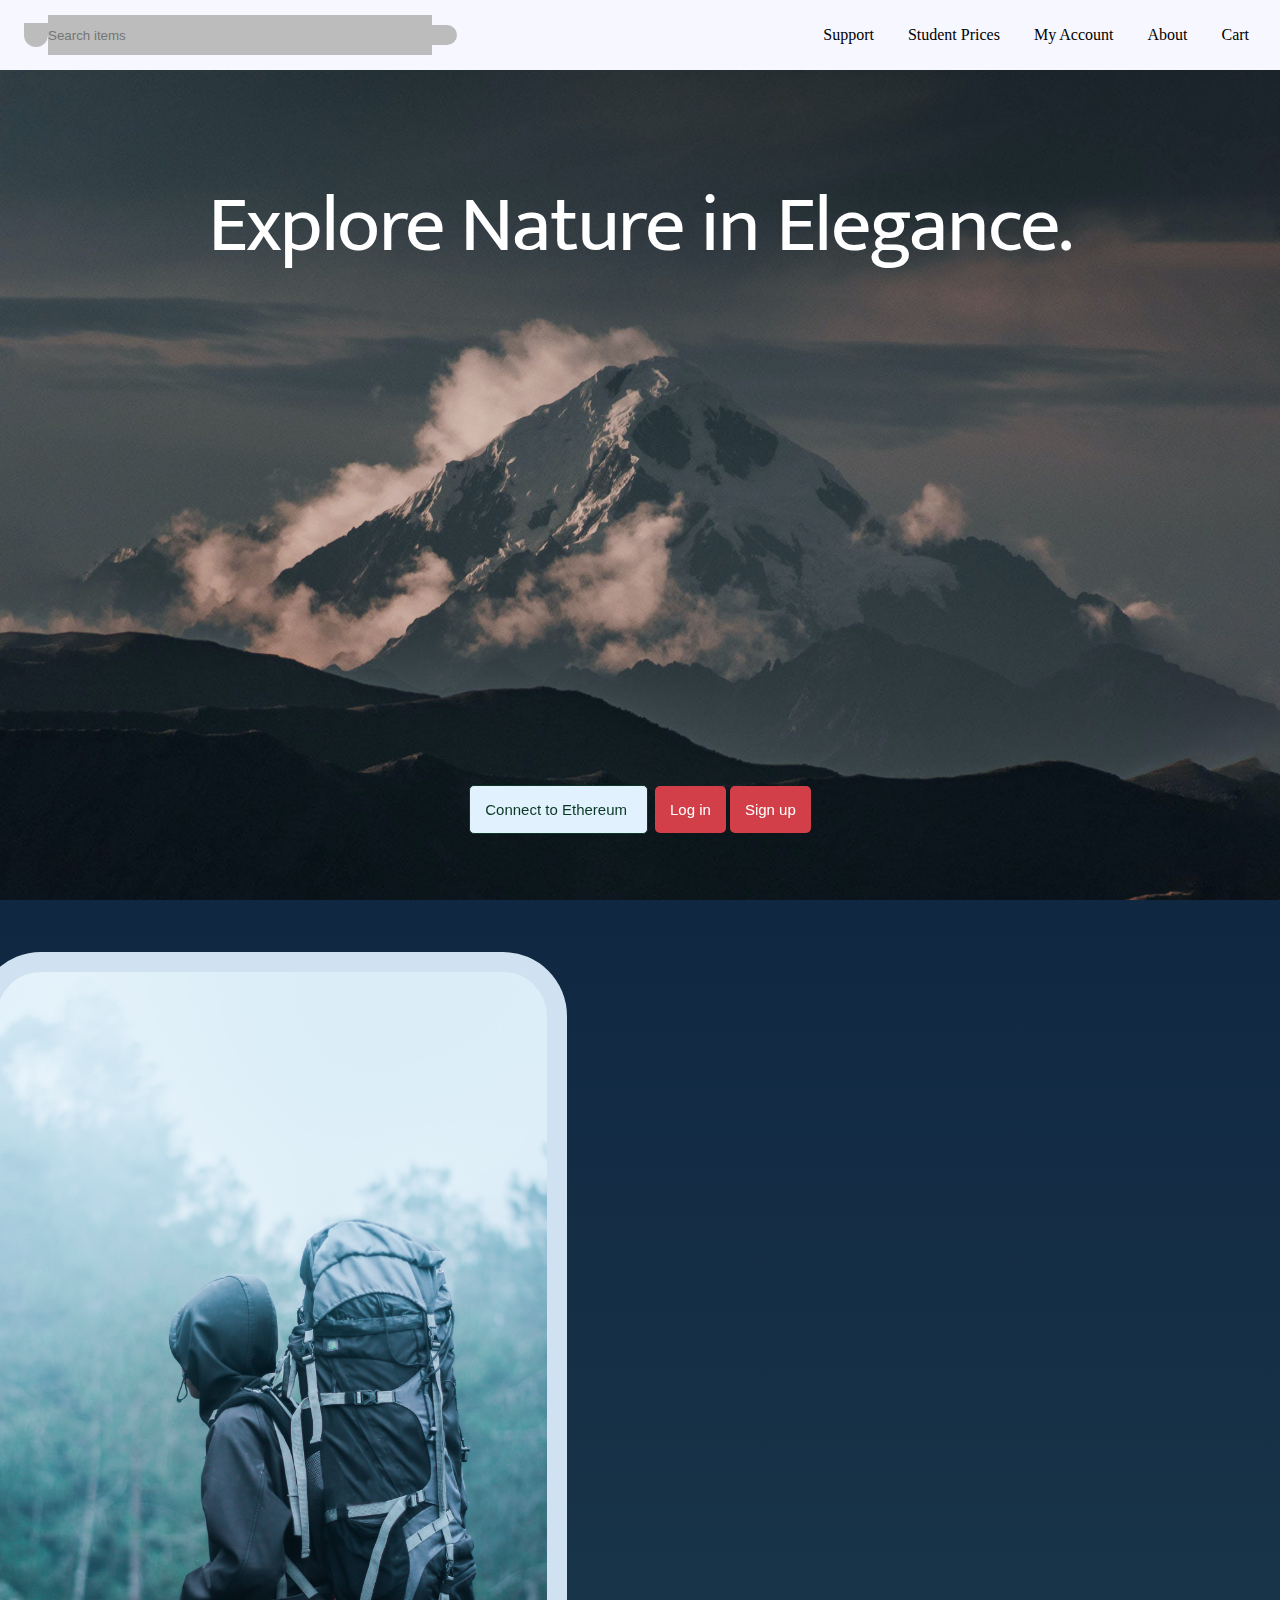
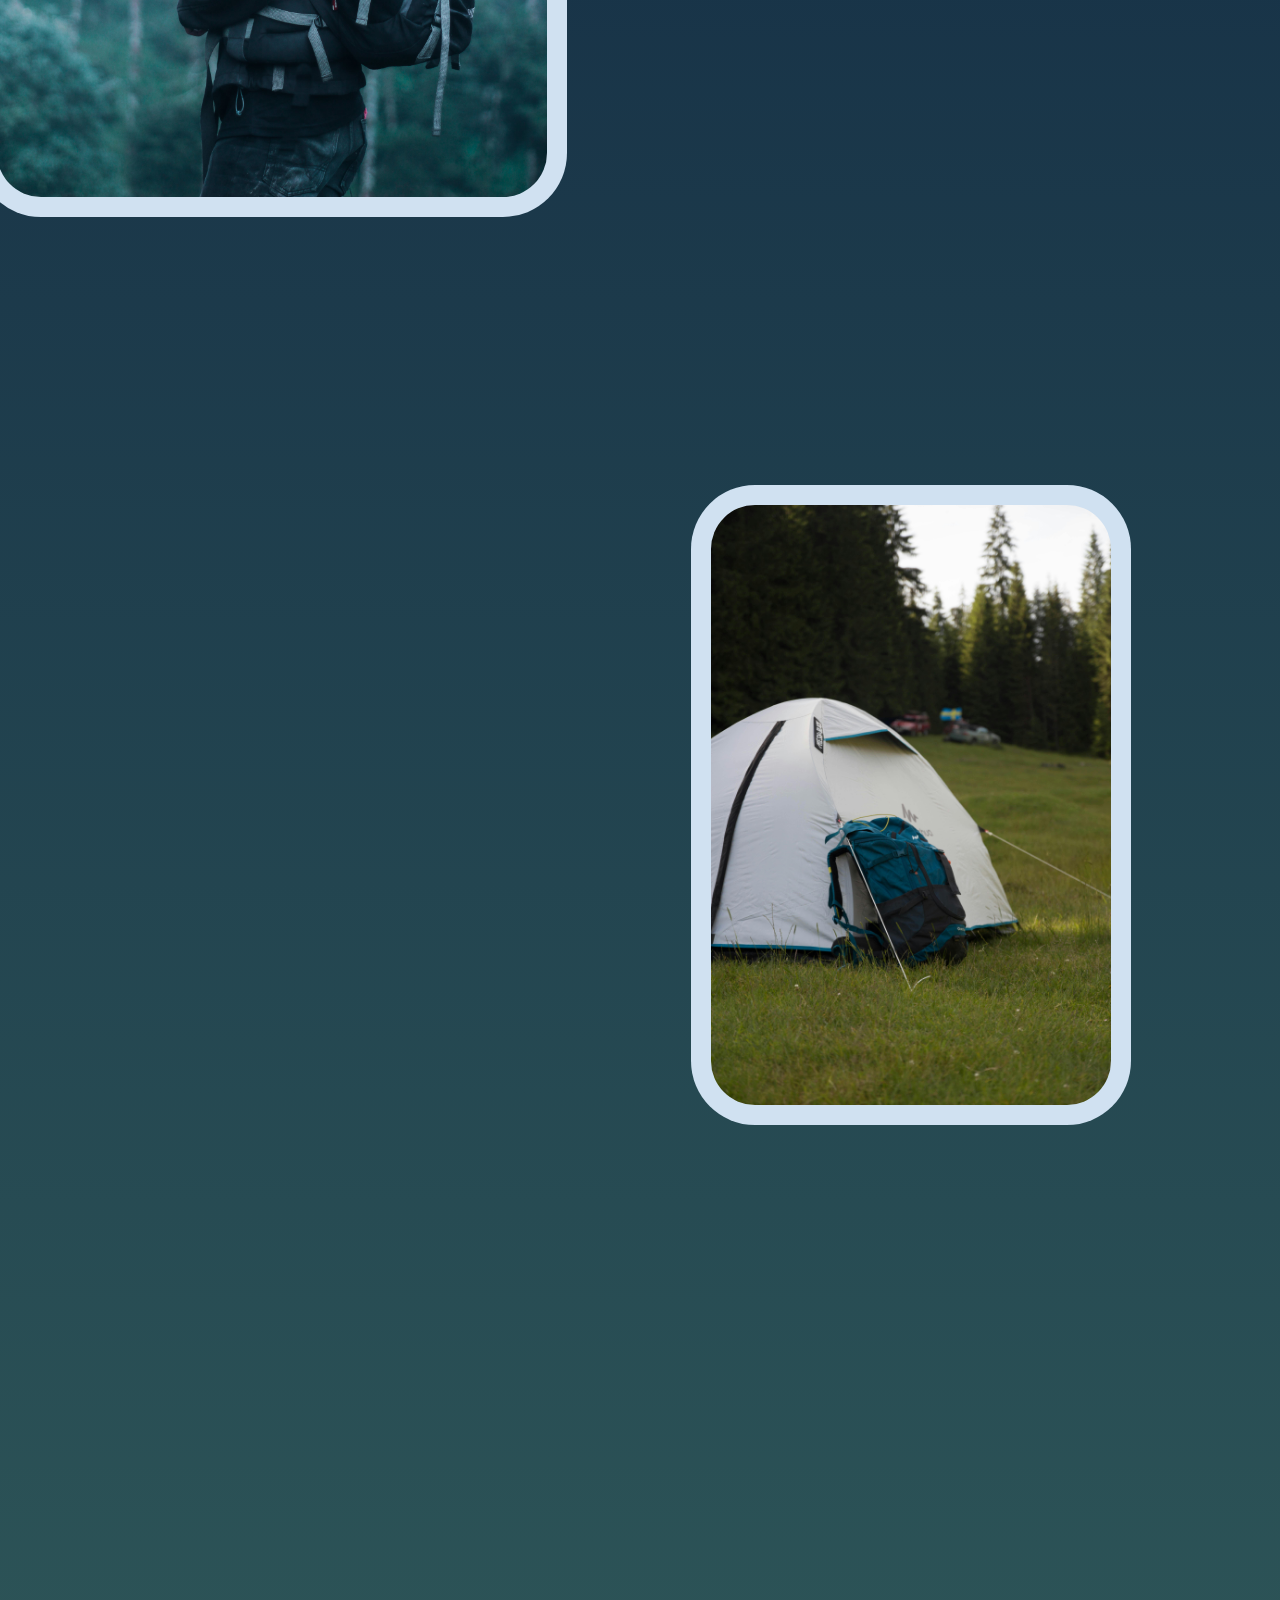
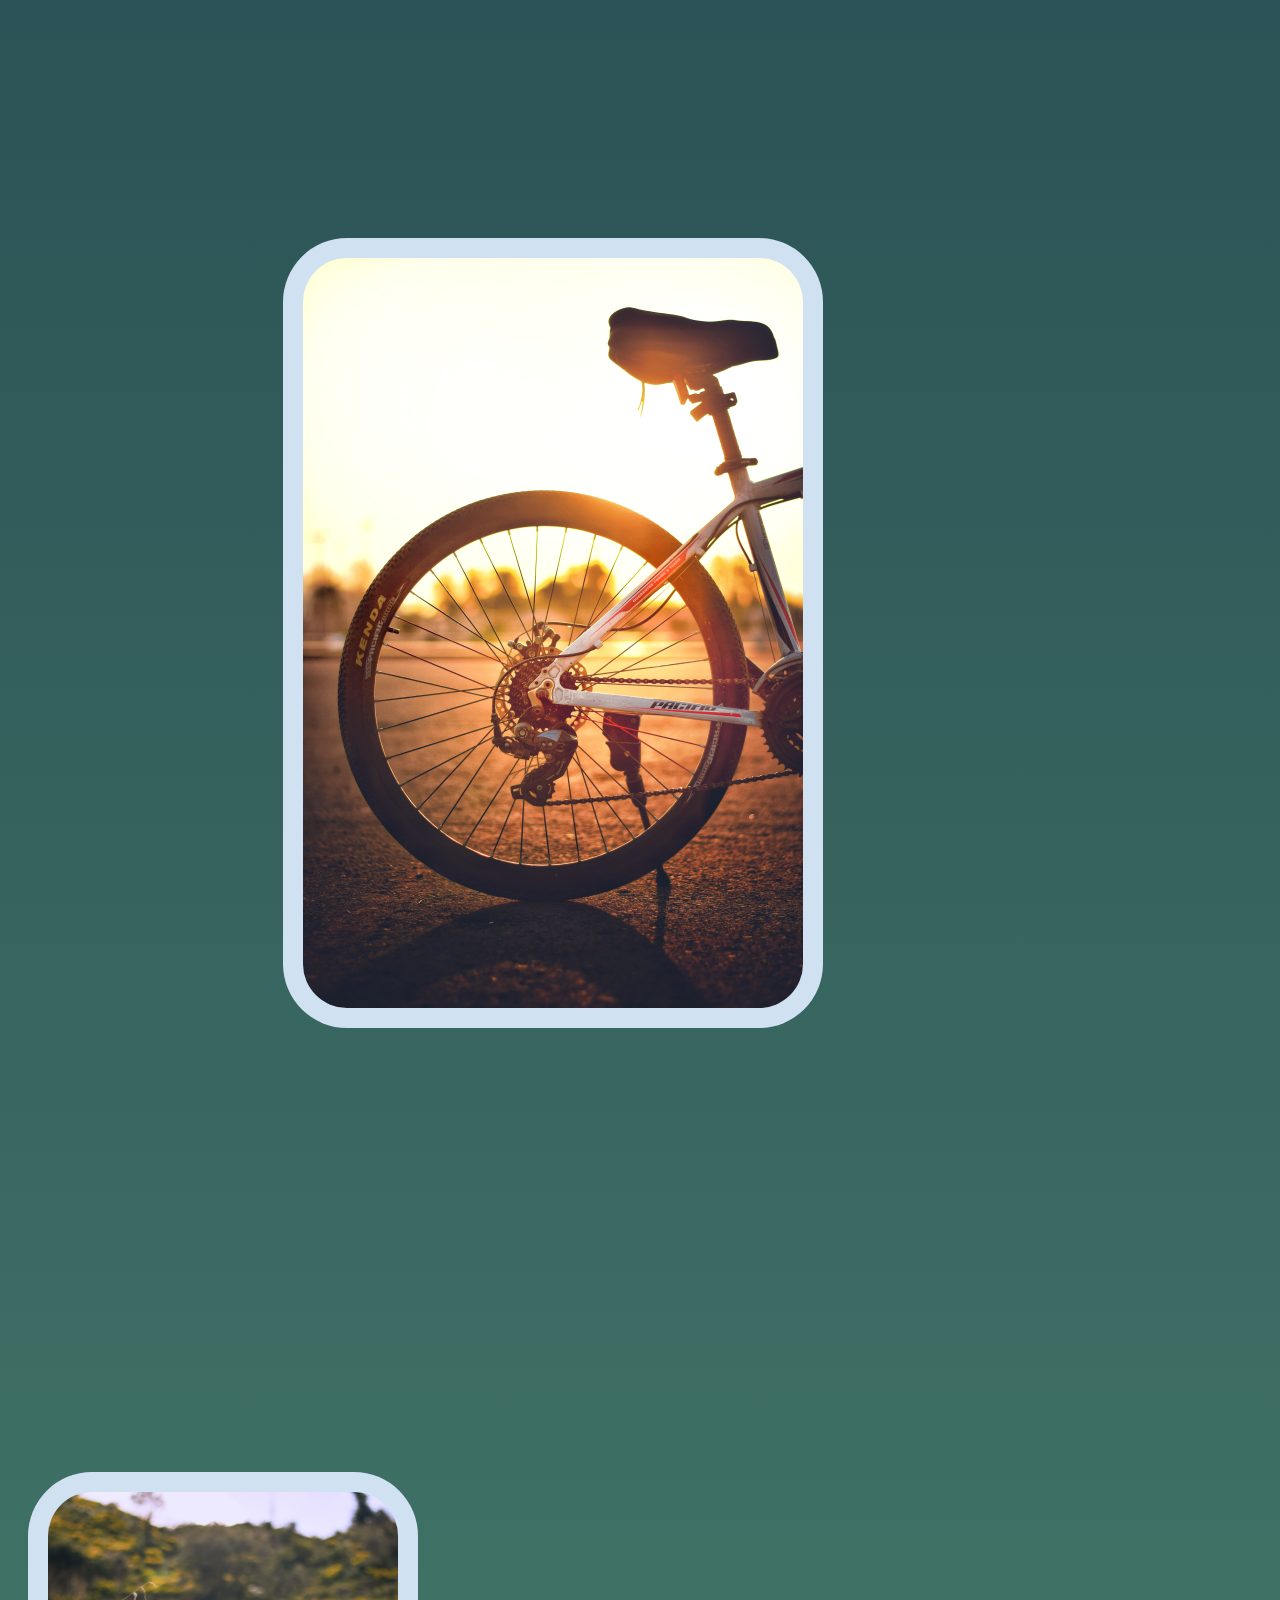
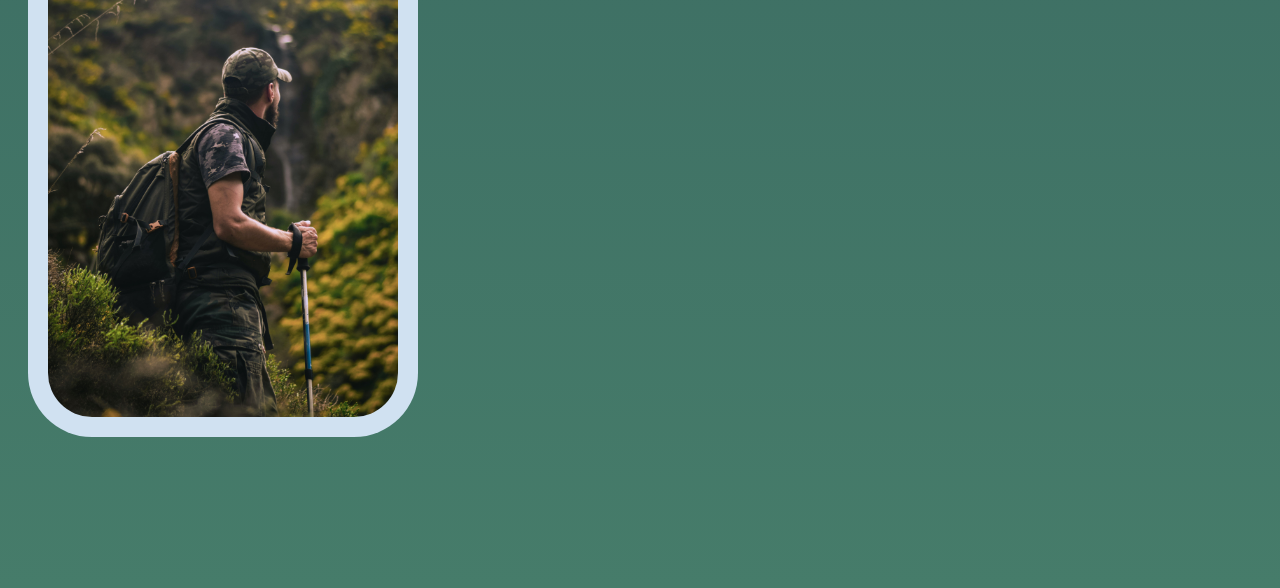
<file: index.html>
<!DOCTYPE html>
<html lang="en">
<head>
    <meta charset="UTF-8">
    <meta name="viewport" content="width=device-width, initial-scale=1.0">
    <link rel="stylesheet" href="https://cdnjs.cloudflare.com/ajax/libs/font-awesome/6.5.1/css/all.min.css" integrity="sha512-DTOQO9RWCH3ppGqcWaEA1BIZOC6xxalwEsw9c2QQeAIftl+Vegovlnee1c9QX4TctnWMn13TZye+giMm8e2LwA==" crossorigin="anonymous" referrerpolicy="no-referrer" />

    <link rel="preconnect" href="https://fonts.googleapis.com">
<link rel="preconnect" href="https://fonts.gstatic.com" crossorigin>
    <link href="https://fonts.googleapis.com/css2?family=Mukta:wght@500&family=Poppins&display=swap" rel="stylesheet">

    <link rel="stylesheet" href="style.css">
    <title>Blockchain</title>
</head>
<body>
    
    <div class="navbar">

            <div class="nav-search">
                <i class="fa-solid fa-magnifying-glass fa-rotate-90"></i>
                <input type="text" class="nav-searchBar" placeholder="Search items">
                
                <i class="fa-solid fa-location-dot"></i>
            </div>

            <div class="logo">

                <i class="fa-brands fa-studiovinari"></i>
        
            </div>

            <div class="nav-options">
                
                <a class="nav-option3 option">Support</a>
                <a class="nav-option4 option">Student Prices</a>
                <a class="nav-option5 option">My Account</a>
                <a class="nav-option6 option">About</a>
                <a class="nav-option6 option">Cart<i class="fa-solid fa-cart-shopping"></i></a>
            </div>
 
    </div>

    <div class="hero">
        <p class="a11">Explore Nature in Elegance.</p>
    </div>
    

    <div class="foot-nav">

        <button class="foot-nav1 foot foot-hover1">Connect to Ethereum<i class="fa-brands fa-ethereum"></i></button>
        <button class="foot-nav2 foot foot-hover2">Log in</button>
        <button class="foot-nav3 foot foot-hover2">Sign up</button>
        
    </div>

    

    <div class="items">
            <div class="section-1">
                <a class="a-items" href="trekbag.html"><img src="trekbag.jpg" class="trekbag card-padding" alt="Trek Bags"></a>
            </div>

            <div class="section-2">
                <a class="a-items" href="tent.html"><img src="tent.jpg" class="tent card-padding" alt="Tents"></a>
            </div>

            <div class="section-3">
                <a class="a-items" href="cycle.html"><img src="cycle.jpg" class="cycle card-padding" alt="Mountain Bikes"></a>
            </div>
            
            <div class="section-4">
                <a class="a-items" href="attire.html"><img src="attire.jpg" class="attire card-padding" alt="Clothing Accessories"></a>
            </div>
            
           
           
            
        </div>


   
</body>
</html>
</file>
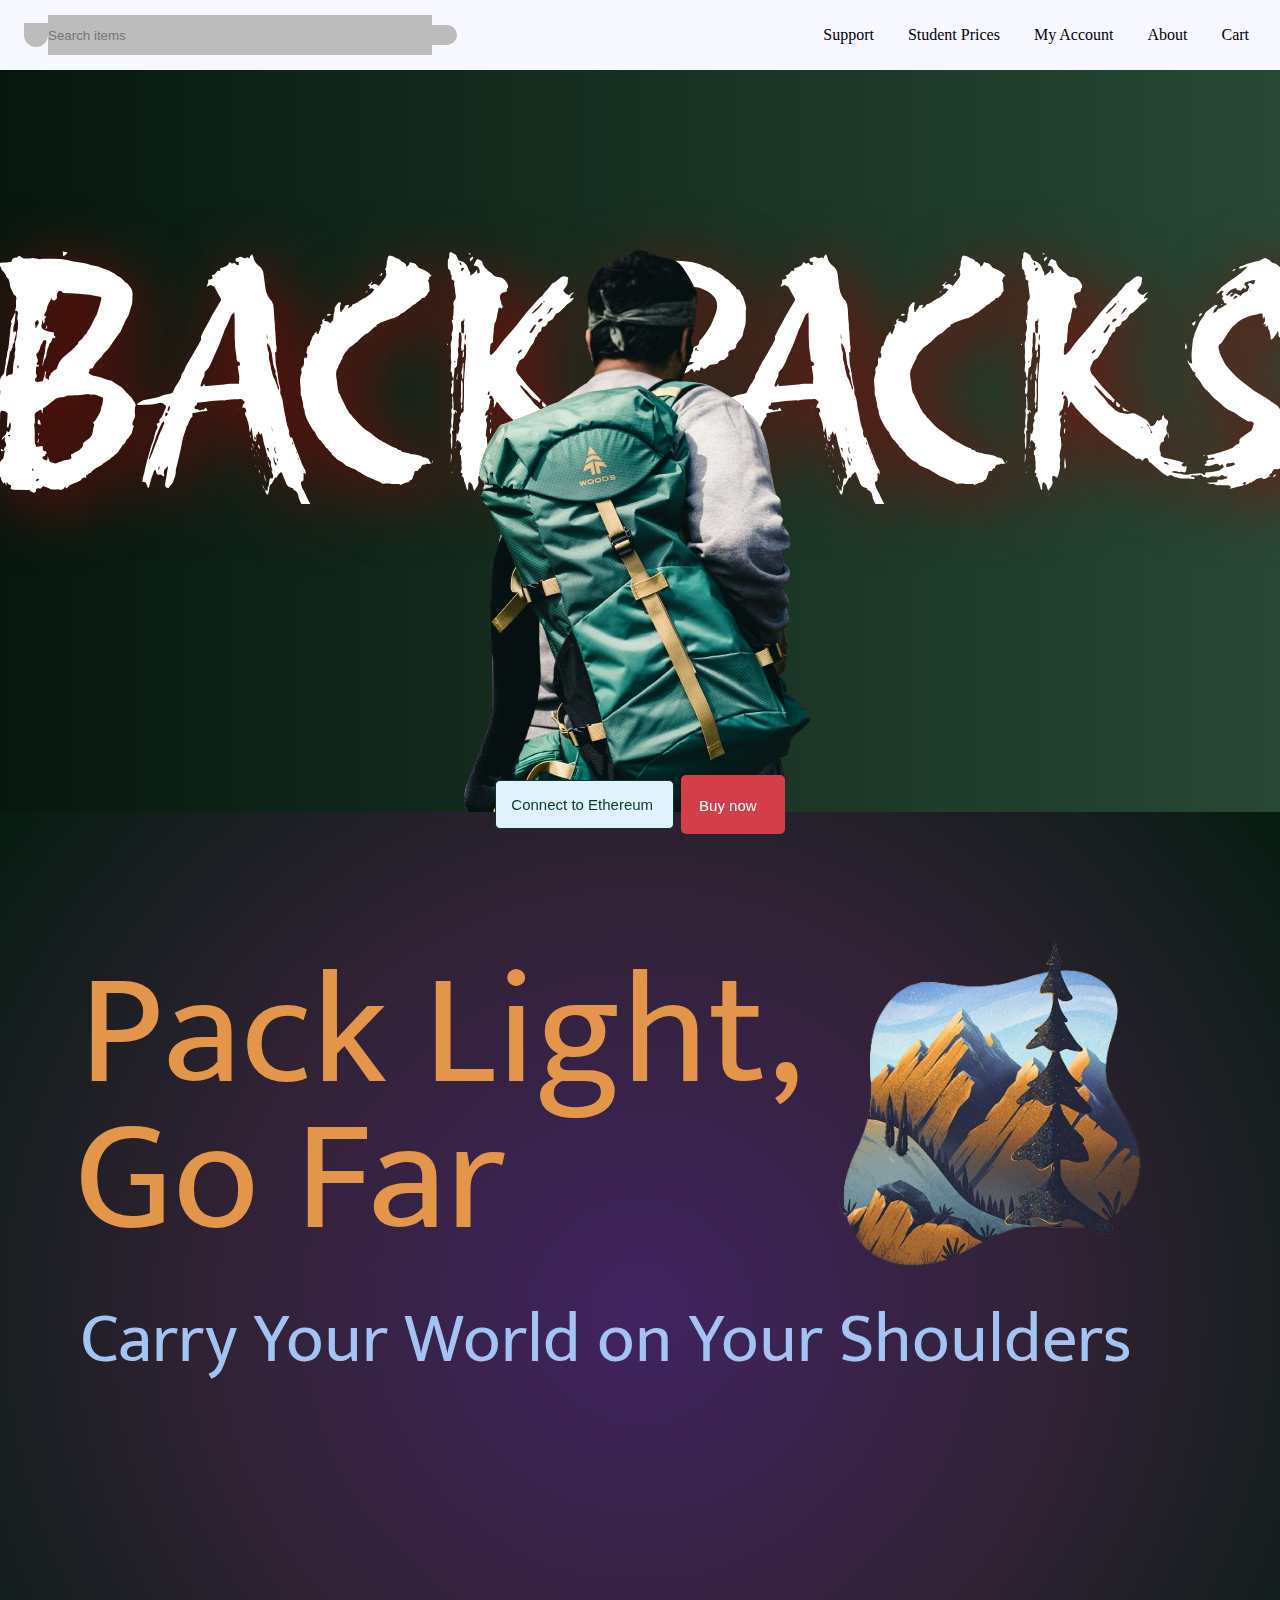
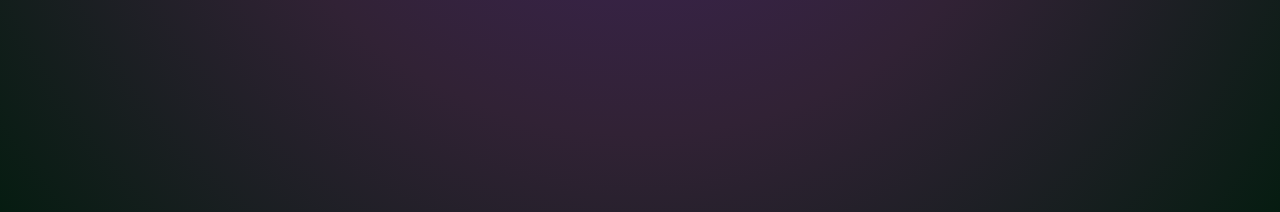
<file: trekbag.html>
<!DOCTYPE html>
<html lang="en">
<head>
    <meta charset="UTF-8">
    <meta name="viewport" content="width=device-width, initial-scale=1.0">
    <link rel="stylesheet" href="https://cdnjs.cloudflare.com/ajax/libs/font-awesome/6.5.1/css/all.min.css" integrity="sha512-DTOQO9RWCH3ppGqcWaEA1BIZOC6xxalwEsw9c2QQeAIftl+Vegovlnee1c9QX4TctnWMn13TZye+giMm8e2LwA==" crossorigin="anonymous" referrerpolicy="no-referrer" />

    <link rel="preconnect" href="https://fonts.googleapis.com">
    <link rel="preconnect" href="https://fonts.gstatic.com" crossorigin>
    <link href="https://fonts.googleapis.com/css2?family=Mukta:wght@500&family=Poppins&display=swap" rel="stylesheet">
    <link href="https://fonts.googleapis.com/css2?family=Protest+Revolution&display=swap" rel="stylesheet">

    <link rel="stylesheet" href="style.css">
    <title>Trek Bags</title>
</head>
<body>
    

    <div class="navbar">

        <div class="nav-search">
            <i class="fa-solid fa-magnifying-glass fa-rotate-90"></i>
            <input type="text" class="nav-searchBar" placeholder="Search items">
            
            <i class="fa-solid fa-location-dot"></i>
        </div>

        <div class="logo">

            <i class="fa-brands fa-studiovinari"></i>
    
        </div>

        <div class="nav-options">
            
            <a class="nav-option3 option">Support</a>
            <a class="nav-option4 option">Student Prices</a>
            <a class="nav-option5 option">My Account</a>
            <a class="nav-option6 option">About</a>
            <a class="nav-option6 option">Cart<i class="fa-solid fa-cart-shopping"></i></a>
        </div>

    </div>

    <div class="trek-hero-1">
        
        <p class="back-text">BACKPACKS</p>
        <!-- <p class="trek-catchy">Pack Light, Go Far</p>
        <p class="trek-header">Carry Your World on Your Shoulders</p> -->
        <img class="backpack-img" src="ali-kazal-gcOMSDzWvR8-unsplash-removebg-preview.png">


    </div>

    <div class="trek-hero-2">
        <p class="trek-catchy catchy-1">Pack Light,</p>
        <p class="trek-catchy catchy-2">Go Far</p>
        <p class="trek-header">Carry Your World on Your Shoulders</p> 
        <img class="floating-forest" src="bg-3.png">
    </div>

    <div class="foot-nav">

        <button class="foot-nav1 foot foot-hover1">Connect to Ethereum<i class="fa-brands fa-ethereum"></i></button>
        <button class="foot-nav2 foot foot-hover2 trek-foot-buy">Buy now<i class="fa-solid fa-tags"></i></button>
        
    </div>

</body>
</html>
</file>
<file: style.css>
*{
    margin:0;
    padding:0;
}

body
{
    background-color: #577399;
}

.navbar
{
    display: flex;
    align-items: center;
    justify-content: center;

    background-color: #F7F7FF;
    width: 100%;
    height: 70px;
   
    
    position: fixed;
    top:0;


    z-index: 1000;
}

.nav-search
{
    display: flex;
    align-items: center;
    justify-content: space-evenly;

    position: absolute;
    left:1.5rem;
}
.fa-magnifying-glass
{
    background-color: rgb(188, 188, 188);
    padding: 12px;
    margin: 0;
    border: none;
    border-bottom-left-radius: 1em;
    border-bottom-right-radius: 1em;
}
.fa-magnifying-glass:hover
{
    background-color: #D33F49;
    color: #E1F2FE;
}
.nav-searchBar
{
    width:30vw;
    height:40px;
    border: none;
    margin: 0;
    background-color: rgb(188, 188, 188);
}

.fa-location-dot
{
    background-color: rgb(188, 188, 188);
    font-size: 20px;
    padding:10px;
    padding-right: 15px;
    border-top-right-radius: 1em;
    border-bottom-right-radius: 1em;
}
.fa-location-dot:hover
{
    background-color: #D33F49;
}

.logo
{
    display: flex;
    justify-content: center;
    align-items: center;

    position: absolute;
    left:50%;
}
.fa-studiovinari
{
    color: #283a4d;
    font-size: 2.5rem;
}

.nav-options
{
    position: absolute;
    right:1rem;
    cursor: pointer;
}
.option
{
    margin: 15px;
    
}


/* cancleld */
/* .allDropdown
{
    background-color: rgb(188, 188, 188);
    border: none;
    padding:12px;
    border-top-right-radius: 1em;
    border-bottom-right-radius: 1em;
}
.allDropdown:hover
{
    background-color: #D33F49;
    color: white;
} */


/* .fa-location-dot
{
    background-color: rgb(188, 188, 188);
    font-size: 20px;
    padding:10px;
    padding-right: 15px;
    border-top-right-radius: 1em;
    border-bottom-right-radius: 1em;
}
.fa-location-dot:hover
{
    background-color: #D33F49;
}  */

/* .logo
{
    display: flex;
    justify-content: center;
}
.nav-options
{
    position: relative;
    left:80px;
    cursor: pointer;
}
.option
{
    justify-content: space-around;
    margin: 20px;
    
} */

.foot-nav
{
    display: flex;
    justify-content: center;
    align-items: center;
    position: fixed;
    bottom: 4rem;
    width: 100%;    /*THIS LINE MAKES THESE TWO BUTTONS CENTERED, NOW INTUITIVELY IMAGINE HOW */

    z-index: 1000;
}

.foot
{
    font-size: 15px;
    color:white;
    background-color: #D33F49;
    padding: 15px;
    margin:2px;
    border:none;
    border-radius: 5px;
    cursor: pointer;
}
.foot-nav1
{   
    color: #093824;
    background-color: #E1F2FE;
    border:1px solid #093824;
    margin-right: 5px;

    display: flex;
    align-items: center;
}
.fa-ethereum
{
    font-size: 25px;
    margin-left: 5px;
    color: rgb(110, 5, 134);
}
.foot-hover1:hover
{
    background-color: #b9e1fe;
}
.foot-hover2:hover
{
    background-color: #106842;
}


.hero
{
    display: flex;
    justify-content: center;
    align-items: center;
    min-height: 100vh;

    position: relative;
    background-image: url("bg-hero.jpg");
    background-size: 100%;
    background-position-y: -51px;
}
.a11
{
    font-size: 5rem;
    position: absolute;
    top:10rem;
    font-family: 'mukta', sans-serif;
    letter-spacing: -0.1rem;
    color: white;
    /* background-color: #D33F49; */
    margin-bottom: 11rem;
}



/* .foot-nav {
    display: flex;
    justify-content: center;
    align-items: center;
    position: fixed;
    bottom: 0;
    width: 100%;
    padding: 10px;
}

.foot {
    margin: 5px;  
    background-color: #D33F49;
    color: white;
    border: none;
    border-radius: 15px;
} */


/* ----------------------------- */
.card-padding
{
    width:500px;
    height: auto;
    padding:20px;
    background-color: #D0E1F1;
    border-radius: 4rem;
    transition:0.2s ease-in-out;
}
.card-padding:hover
{
    background-color: #FE5F55;
    transform: scale(1.05);
}
/* .items
{
    display: grid;
    justify-content: center;
    align-items: center;

    
} */

.items
{
    /* background-image: linear-gradient(#2D383D,#211103,#361107,#6F0C1A,#981F40,#7a1522) */
    /* background-image: linear-gradient(#102742,#183348,#203F4D,#274B53,#2F5759,#37645E); */
    background-image: linear-gradient(#102742,#467C6A);
}
.a-items
{
    display: grid;
    grid-template-rows: repeat(22,51px) ;
    grid-template-columns: repeat(28,51px) ;
    justify-content: center;
    align-items: center;
}
.trekbag
{   
    grid-column: 2/2;
    grid-row: 10/10;
    width:550px;
}

.tent
{
    /* display: none; */
    grid-column: 16/16;
    grid-row: 8/8;
    
    width: 400px;
}
.cycle
{
    /* display: none; */
    grid-column: 8/8;
    grid-row: 14/14;
}
.attire
{
    grid-column: 3/3 ;
    grid-row: 14/14;
    width:350px;
}

/* .trekbag
{
    position: relative;
    align-items: center;
    top:4rem;
    right:8rem;
    width: 550px;

}
.tent
{
    
    position: relative;
    align-items: center;
    width: 400px;
    top:3rem;
    left:10rem;

}
.cycle
{

    position: relative;
    align-items: center;
    width: 600px;
    top:70rem;
    
} */



.trek-hero-1
{
    background-image: linear-gradient(to right,#07180F,#284835);
    position: relative;
    top:70px;
    padding:100px;

    display: flex;
    justify-content: center;
    
}

.back-text
{
    color: white;
    font-size: 300px;
    position: absolute;
    top:120px;
    font-family: 'Protest Revolution', sans-serif;
    letter-spacing: -0.75rem;
    text-shadow: 0.7rem 0.7rem 4rem rgba(137, 8, 8, 0.845);
}

.backpack-img
{
    position: relative;
    top:40px;
}

.trek-hero-2
{
    display: flex;
    flex-direction: column;
    justify-content: center;
    align-items: center;
    height: 1000px;
    /* background-image: radial-gradient(#5a2515,#0b2315); */
    
    /* gradient generator online */
    background: radial-gradient(circle at 50% 50%, rgba(58, 10, 79, 0.756) 0%, rgb(49, 34, 53) 52%, rgba(6, 28, 17, 1) 100%);

    position: relative;
}

.trek-catchy
{
    color: rgb(227,149,74);
    font-size: 160px;
    font-family: 'mukta', sans-serif;
}
.catchy-1
{
    position: relative;
    top:100px;
    right:200px;
}
.catchy-2
{
    position: relative;
    right:350px;
    bottom:20px;
   
}

.trek-header
{
    position: relative;
    right:35px;
    bottom:50px;

    color: rgb(163, 196, 243);
    font-size: 70px;
    font-family: 'mukta', sans-serif;
}
.floating-forest
{
    width:500px;
    position: relative;
    bottom:525px;
    left:350px;
}
.trek-foot-buy
{
    padding:18px;
}
.fa-tags
{
    color: white;
    font-size: 20px;
    padding-left: 10px;

}
</file>
